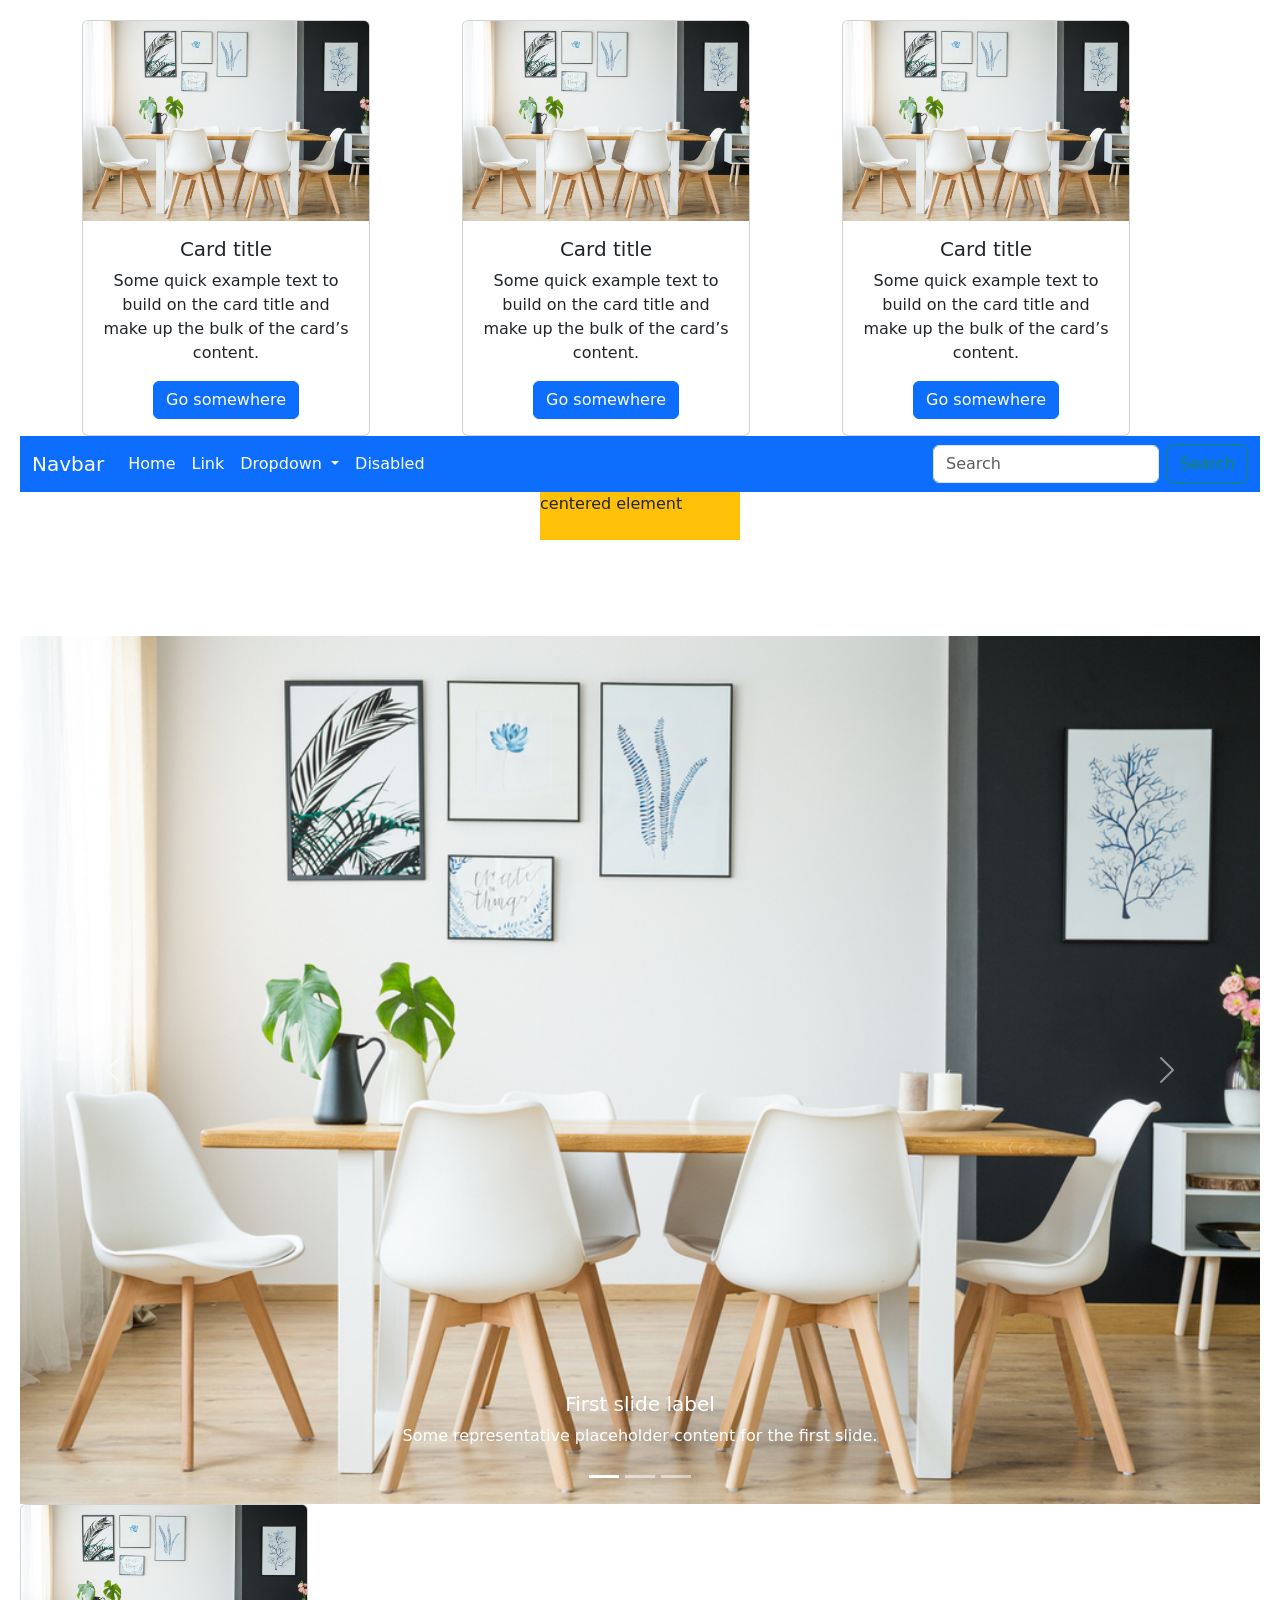
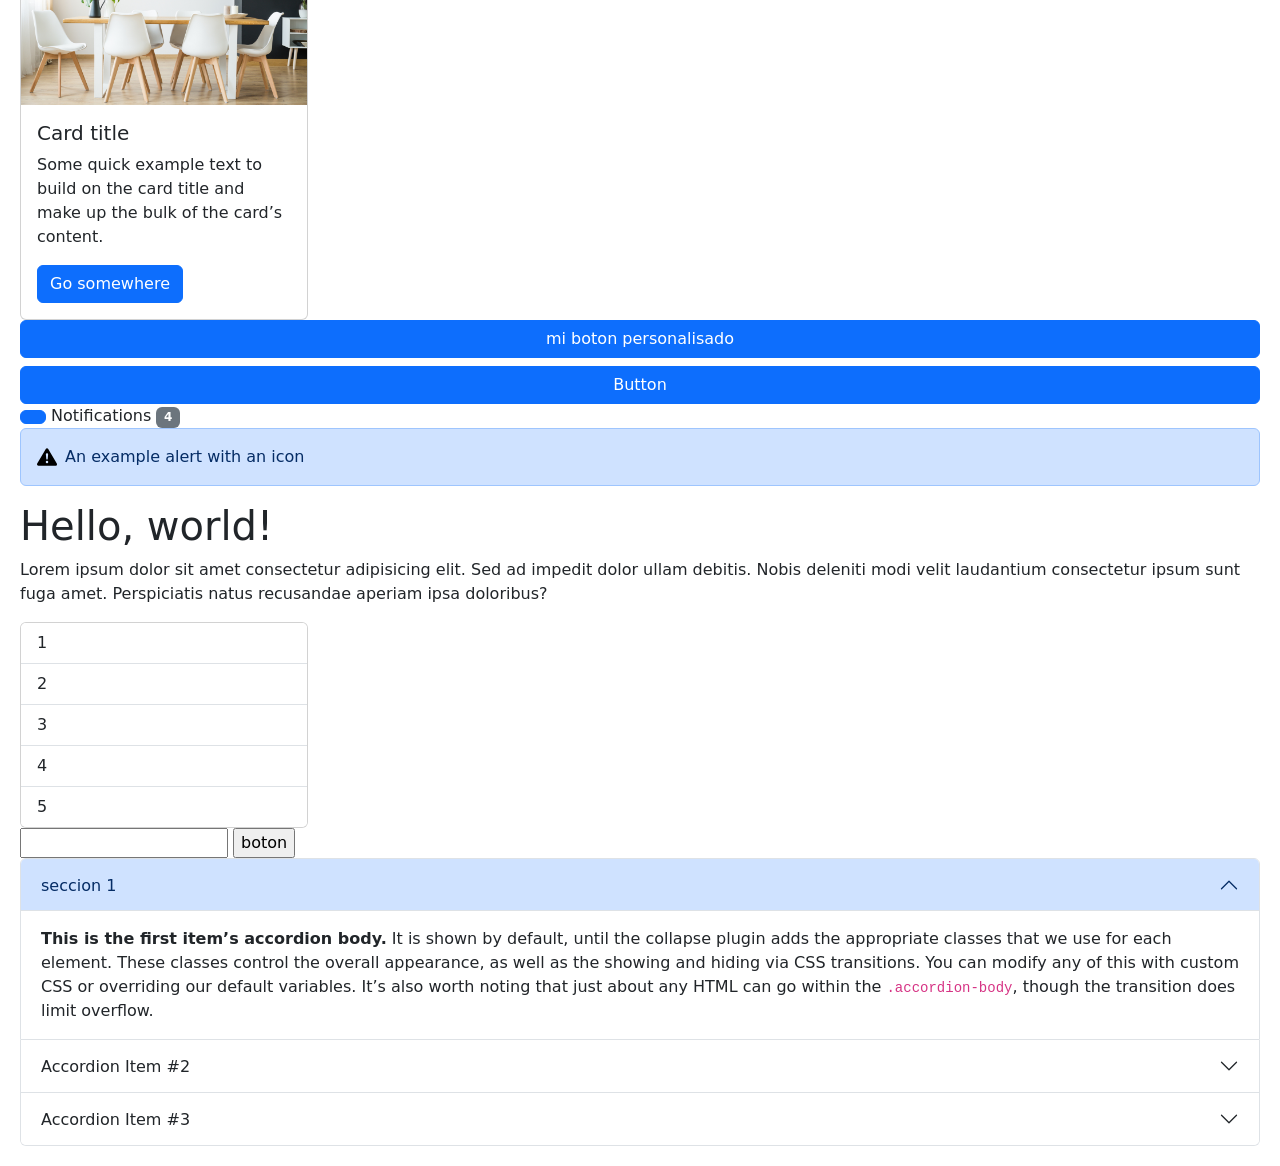
<file: actividad-boostrap/index.html>
<!doctype html>
<html lang="en">
  <head>
    <meta charset="utf-8" />
    <meta name="viewport" content="width=device-width, initial-scale=1" />
    <title>Bootstrap demo</title>
    <link
      href="https://cdn.jsdelivr.net/npm/bootstrap@5.3.9/dist/css/bootstrap.min.css"
      rel="stylesheet"
      integrity="sha384-yEPZ7jP9S0QKiUQ0m3jjsO4ProIW7wvR9gXkI7JOGa2XVsw53Yke2bsdkBbjmmiX"
      crossorigin="anonymous">

    <style>
        body{
            margin: 20px;
        }
    </style>
  </head>

  <body>

    <div class="container text-center">
      <div class="row align-items-start">

        <div class="col">
          <div class="card" style="width: 18rem;">
            <img src="./galeria_07.jpg" class="card-img-top" alt="...">
            <div class="card-body">
              <h5 class="card-title">Card title</h5>
              <p class="card-text">Some quick example text to build on the card title and make up the bulk of the card’s content.</p>
              <a href="#" class="btn btn-primary">Go somewhere</a>
            </div>
          </div>
        </div>

        <div class="col">
          <div class="card" style="width: 18rem;">
            <img src="./galeria_07.jpg" class="card-img-top" alt="...">
            <div class="card-body">
              <h5 class="card-title">Card title</h5>
              <p class="card-text">Some quick example text to build on the card title and make up the bulk of the card’s content.</p>
              <a href="#" class="btn btn-primary">Go somewhere</a>
            </div>
          </div>
        </div>

        <div class="col">
          <div class="card" style="width: 18rem;">
            <img src="./galeria_07.jpg" class="card-img-top" alt="...">
            <div class="card-body">
              <h5 class="card-title">Card title</h5>
              <p class="card-text">Some quick example text to build on the card title and make up the bulk of the card’s content.</p>
              <a href="#" class="btn btn-primary">Go somewhere</a>
            </div>
          </div>
        </div>

      </div>
    </div>


    <nav class="navbar navbar-expand bg-primary">
      <div class="container-fluid">
        <a class="navbar-brand text-white" href="#">Navbar</a>

        <button class="navbar-toggler" type="button" data-bs-toggle="collapse" data-bs-target="#navbarSupportedContent" aria-controls="navbarSupportedContent" aria-expanded="false" aria-label="Toggle navigation">
          <span class="navbar-toggler-icon"></span>
        </button>

        <div class="collapse navbar-collapse" id="navbarSupportedContent">
          <ul class="navbar-nav me-auto mb-2 mb-lg-0">

            <li class="nav-item">
              <a class="nav-link text-white active" aria-current="page" href="#">Home</a>
            </li>

            <li class="nav-item">
              <a class="nav-link text-white " href="#">Link</a>
            </li>

            <li class="nav-item dropdown ">
              <a class="nav-link text-white dropdown-toggle" href="#" role="button" data-bs-toggle="dropdown" aria-expanded="false">
                Dropdown
              </a>

              <ul class="dropdown-menu">
                <li><a class="dropdown-item" href="#">Action</a></li>
                <li><a class="dropdown-item" href="#">Another action</a></li>
                <li><hr class="dropdown-divider"></li>
                <li><a class="dropdown-item" href="#">Something else here</a></li>
              </ul>
            </li>

            <li class="nav-item">
              <a class="nav-link text-white disabled" aria-disabled="true">Disabled</a>
            </li>

          </ul>

          <form class="d-flex" role="search">
            <input class="form-control me-2" type="search" placeholder="Search" aria-label="Search"/>
            <button class="btn btn-outline-success" type="submit">Search</button>
          </form>

        </div>
      </div>
    </nav>


    <div class="mx-auto pb-4 bg-warning" style="width:  200px;">centered element</div>

    <br><br><br><br>


    <div id="carouselExampleCaptions" class="carousel slide">

      <div class="carousel-indicators">
        <button type="button" data-bs-target="#carouselExampleCaptions" data-bs-slide-to="0" class="active" aria-current="true" aria-label="Slide 1"></button>
        <button type="button" data-bs-target="#carouselExampleCaptions" data-bs-slide-to="1" aria-label="Slide 2"></button>
        <button type="button" data-bs-target="#carouselExampleCaptions" data-bs-slide-to="2" aria-label="Slide 3"></button>
      </div>

      <div class="carousel-inner">

        <div class="carousel-item active">
          <img src="./galeria_07.jpg" class="d-block w-100" alt="...">

          <div class="carousel-caption d-none d-md-block">
            <h5>First slide label</h5>
            <p>Some representative placeholder content for the first slide.</p>
          </div>
        </div>

        <div class="carousel-item">
          <img src="./categoria2.jpg" class="d-block w-100" alt="...">

          <div class="carousel-caption d-none d-md-block">
            <h5>Second slide label</h5>
            <p>Some representative placeholder content for the second slide.</p>
          </div>
        </div>

        <div class="carousel-item">
          <img src="./maqueta.png" class="d-block w-100" alt="...">

          <div class="carousel-caption d-none d-md-block">
            <h5>Third slide label</h5>
            <p>Some representative placeholder content for the third slide.</p>
          </div>
        </div>

      </div>

      <button class="carousel-control-prev" type="button" data-bs-target="#carouselExampleCaptions" data-bs-slide="prev">
        <span class="carousel-control-prev-icon" aria-hidden="true"></span>
        <span class="visually-hidden">Previous</span>
      </button>

      <button class="carousel-control-next" type="button" data-bs-target="#carouselExampleCaptions" data-bs-slide="next">
        <span class="carousel-control-next-icon" aria-hidden="true"></span>
        <span class="visually-hidden">Next</span>
      </button>

    </div>


    <div class="card" style="width: 18rem;">
      <img src="./galeria_07.jpg" class="card-img-top" alt="...">

      <div class="card-body">
        <h5 class="card-title">Card title</h5>
        <p class="card-text">Some quick example text to build on the card title and make up the bulk of the card’s content.</p>
        <a href="#" class="btn btn-primary">Go somewhere</a>
      </div>
    </div>


    <div class="d-grid gap-2">
      <button class="btn btn-primary" type="button">mi boton personalisado</button>
      <button class="btn btn-primary" type="button">Button</button>
    </div>


    <button type="button" class="btn btn-primary"></button>


    Notifications <span class="badge text-bg-secondary">4</span>


    <div class="alert alert-primary d-flex align-items-center" role="alert">

      <svg style="width: 20px;" xmlns="http://www.w3.org/2000/svg" class="bi flex-shrink-0 me-2" viewBox="0 0 16 16" role="img" aria-label="Warning:">
        <path d="M8.982 1.566a1.13 1.13 0 0 0-1.96 0L.165 13.233c-.457.778.091 1.767.98 1.767h13.713c.889 0 1.438-.99.98-1.767L8.982 1.566zM8 5c.535 0 .954.462.9.995l-.35 3.507a.552.552 0 0 1-1.1 0L7.1 5.995A.905.905 0 0 1 8 5zm.002 6a1 1 0 1 1 0 2 1 1 0 0 1 0-2z"/>
      </svg>

      <div>
        An example alert with an icon
      </div>

    </div>


    <h1>Hello, world!</h1>

    <p>
      Lorem ipsum dolor sit amet consectetur adipisicing elit. Sed ad impedit
      dolor ullam debitis. Nobis deleniti modi velit laudantium consectetur
      ipsum sunt fuga amet. Perspiciatis natus recusandae aperiam ipsa
      doloribus?
    </p>


    <div class="card" style="width: 18rem;">
      <ul class="list-group list-group-flush">
        <li class="list-group-item">1</li>
        <li class="list-group-item">2</li>
        <li class="list-group-item">3</li>
        <li class="list-group-item">4</li>
        <li class="list-group-item">5</li>
      </ul>
    </div>


    <form action=""></form>

    <input type="text" />
    <input type="button" value="boton" />


    <div class="accordion" id="accordionExample">

      <div class="accordion-item">

        <h2 class="accordion-header">
          <button
            class="accordion-button"
            type="button"
            data-bs-toggle="collapse"
            data-bs-target="#collapseOne"
            aria-expanded="true"
            aria-controls="collapseOne">
            seccion 1
          </button>
        </h2>

        <div
          id="collapseOne"
          class="accordion-collapse collapse show"
          data-bs-parent="#accordionExample">

          <div class="accordion-body">
            <strong>This is the first item’s accordion body.</strong> It is
            shown by default, until the collapse plugin adds the appropriate
            classes that we use for each element. These classes control the
            overall appearance, as well as the showing and hiding via CSS
            transitions. You can modify any of this with custom CSS or
            overriding our default variables. It’s also worth noting that just
            about any HTML can go within the <code>.accordion-body</code>,
            though the transition does limit overflow.
          </div>

        </div>
      </div>


      <div class="accordion-item">

        <h2 class="accordion-header">
          <button
            class="accordion-button collapsed"
            type="button"
            data-bs-toggle="collapse"
            data-bs-target="#collapseTwo"
            aria-expanded="false"
            aria-controls="collapseTwo">
            Accordion Item #2
          </button>
        </h2>

        <div
          id="collapseTwo"
          class="accordion-collapse collapse"
          data-bs-parent="#accordionExample">

          <div class="accordion-body">
            <strong>This is the second item’s accordion body.</strong> It is
            hidden by default, until the collapse plugin adds the appropriate
            classes that we use for each element. These classes control the
            overall appearance, as well as the showing and hiding via CSS
            transitions. You can modify any of this with custom CSS or
            overriding our default variables. It’s also worth noting that just
            about any HTML can go within the <code>.accordion-body</code>,
            though the transition does limit overflow.
          </div>

        </div>
      </div>


      <div class="accordion-item">

        <h2 class="accordion-header">
          <button
            class="accordion-button collapsed"
            type="button"
            data-bs-toggle="collapse"
            data-bs-target="#collapseThree"
            aria-expanded="false"
            aria-controls="collapseThree">
            Accordion Item #3
          </button>
        </h2>

        <div
          id="collapseThree"
          class="accordion-collapse collapse"
          data-bs-parent="#accordionExample">

          <div class="accordion-body">
            <strong>This is the third item’s accordion body.</strong> It is
            hidden by default, until the collapse plugin adds the appropriate
            classes that we use for each element. These classes control the
            overall appearance, as well as the showing and hiding via CSS
            transitions. You can modify any of this with custom CSS or
            overriding our default variables. It’s also worth noting that just
            about any HTML can go within the <code>.accordion-body</code>,
            though the transition does limit overflow.
          </div>

        </div>
      </div>

    </div>


    <script
      src="https://cdn.jsdelivr.net/npm/bootstrap@5.3.9/dist/js/bootstrap.bundle.min.js"
      integrity="sha384-WyOxWvTyr1QaMPfiPJSv76iReVthorl5uWlFtZPyK0IEB0hGzo9y5Bp9mYanr8Bu"
      crossorigin="anonymous"
    ></script>

  </body>
</html>
</file>
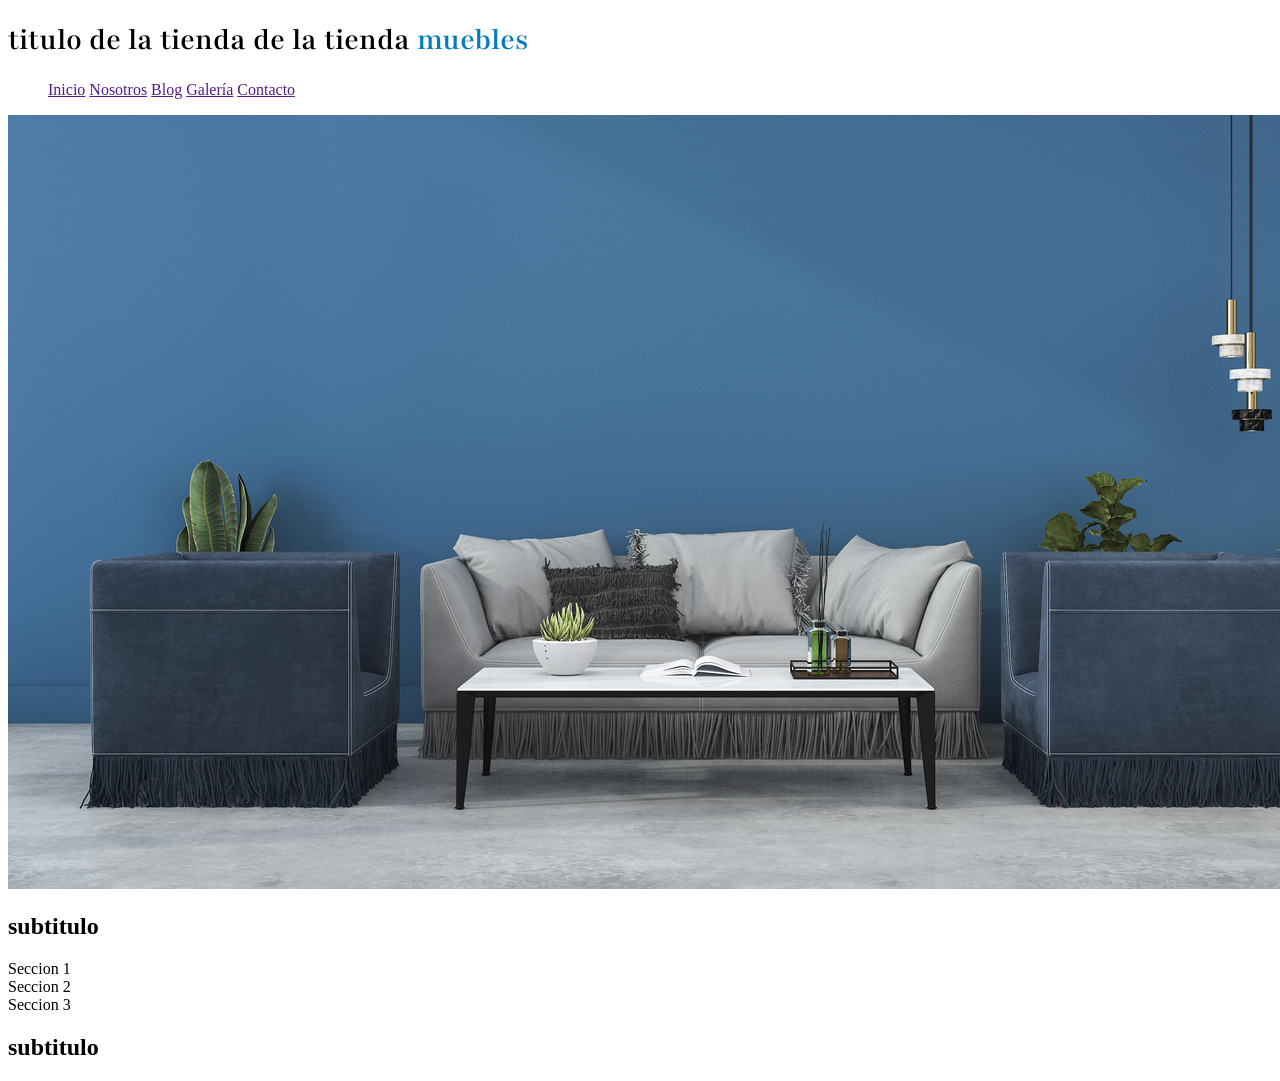
<file: proyecto-final/index.html>
<!DOCTYPE html>
<html lang="en">
<head>
    <meta charset="UTF-8">
    <meta http-equiv="X-UA-Compatible" content="IE=edge">
    <meta name="viewport" content="width=device-width, initial-scale=1.0">
    <title>Ecommerce - Inicio</title>
    <link rel="preconnect" href="https://fonts.googleapis.com">
    <link rel="preconnect" href="https://fonts.gstatic.com" crossorigin>
    <link 
        href="https://fonts.googleapis.com/css2?family=Playfair:ital,opsz,wght@0,5..1200,300..900;1,5..1200,300..900&display=swap" rel="stylesheet">

    <link rel="stylesheet" href="css/app.css">
</head>
<body>
    <header>
        <h1 class="playfair-parrafo">titulo de la tienda de la tienda <span class="muebles">muebles</span></h1>
    </header>


    <nav>
        <ul>
            <li><a href="">Inicio</a></li>
            <li><a href="">Nosotros</a></li>
            <li><a href="">Blog</a></li>
            <li><a href="">Galería</a></li>
            <li><a href="">Contacto</a></li>
        </ul>
    </nav>


    <section>
        <img src="./img/principal.jpg" alt="">

    </section>

    <main>
        <h2>subtitulo</h2>

        <section>Seccion 1</section>
        <section>Seccion 2</section>
        <section>Seccion 3</section>

        <h2>subtitulo</h2>
    </main>
</body>
</html>
</file>
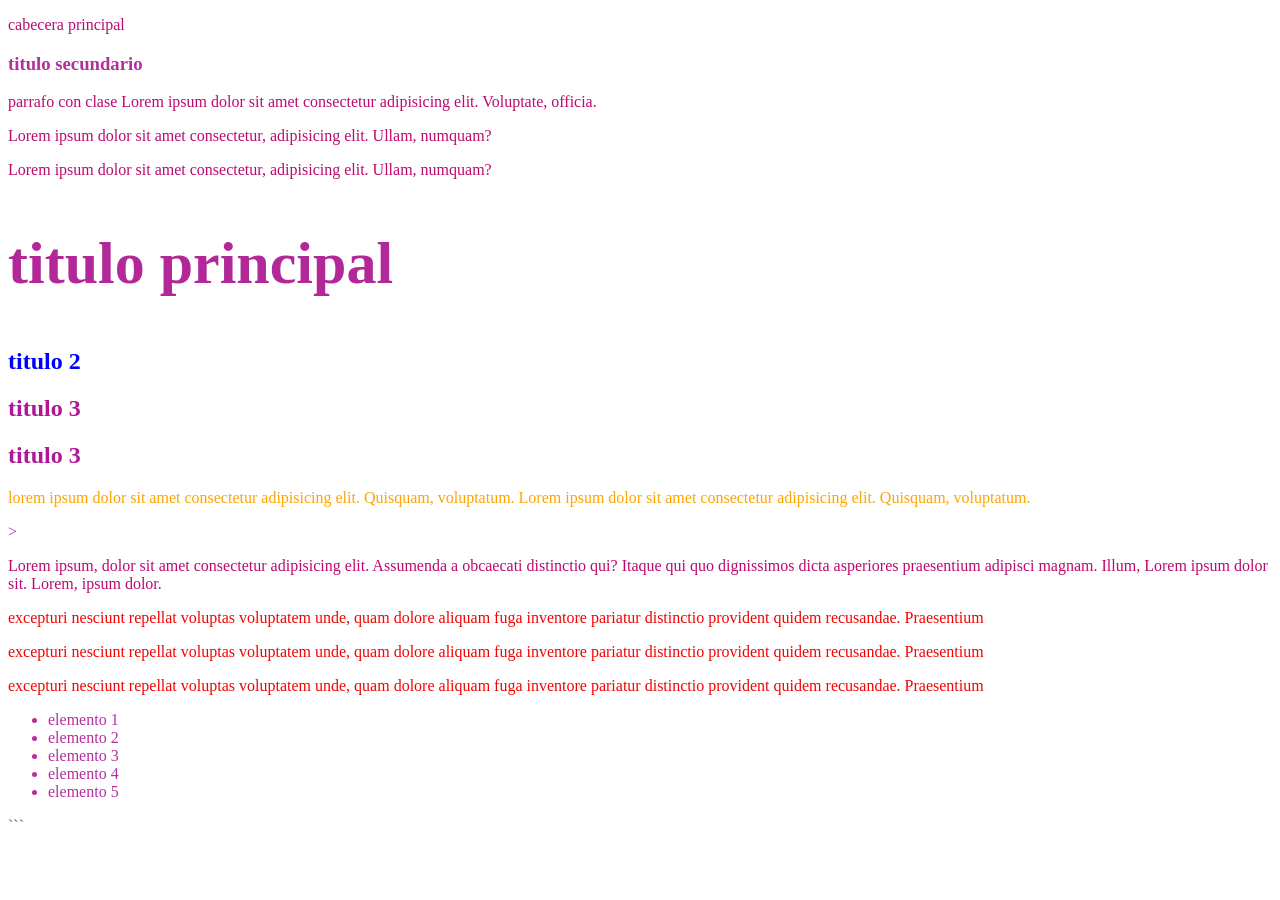
<file: actividad-css/clase-css.html>
<!DOCTYPE html>
<html lang="en">

<head>
    <meta charset="UTF-8">
    <meta name="viewport" content="width=device-width, initial-scale=1.0">
    <title>Document</title>

    <style>
        h2 {
            color: rgb(177, 22, 149);
        }
    </style>

    <link rel="stylesheet" href="hoja-estilos.css">
</head>

<body>

    <header>
        <p class="parrafo_clase">cabecera principal</p>
    </header>

    <h3>titulo secundario</h3>

    <section>
        <article>
            <p class="parrafo_clase">
                parrafo con clase Lorem ipsum dolor sit amet consectetur adipisicing elit. Voluptate, officia.
            </p>
        </article>

        <p class="parrafo_clase">
            Lorem ipsum dolor sit amet consectetur, adipisicing elit. Ullam, numquam?
        </p>

        <p class="parrafo_clase">
            Lorem ipsum dolor sit amet consectetur, adipisicing elit. Ullam, numquam?
        </p>

        <h2 style="color: rgb(178, 40, 152); font-size: 60px;">titulo principal</h2>

        <h1 class="class1-2">titulo 2</h1>

        <h2>titulo 3</h2>

        <h2>titulo 3</h2>

        <section><p>
            lorem ipsum dolor sit amet consectetur adipisicing elit. Quisquam, voluptatum. Lorem ipsum dolor sit amet consectetur adipisicing elit. Quisquam, voluptatum.
        </p></section>>



        <p class="parrafo_clase">
            Lorem ipsum, dolor sit amet consectetur adipisicing elit. Assumenda a obcaecati distinctio qui? Itaque qui quo dignissimos dicta asperiores praesentium adipisci magnam. Illum, Lorem ipsum dolor sit. Lorem, ipsum dolor.
        </p>

        <p id="id_principal">
            excepturi nesciunt repellat voluptas voluptatem unde, quam dolore aliquam fuga inventore pariatur distinctio provident quidem recusandae. Praesentium
        </p>

        <p id="id_principal">
            excepturi nesciunt repellat voluptas voluptatem unde, quam dolore aliquam fuga inventore pariatur distinctio provident quidem recusandae. Praesentium
        </p>
</section>
        <p id="id_principal">
            excepturi nesciunt repellat voluptas voluptatem unde, quam dolore aliquam fuga inventore pariatur distinctio provident quidem recusandae. Praesentium
        </p>


    <ul>
        <li>elemento 1</li>
        <li>elemento 2</li>
        <li>elemento 3</li>
        <li>elemento 4</li>
        <li>elemento 5</li>
    </ul>

</body>

</html>
```
</file>
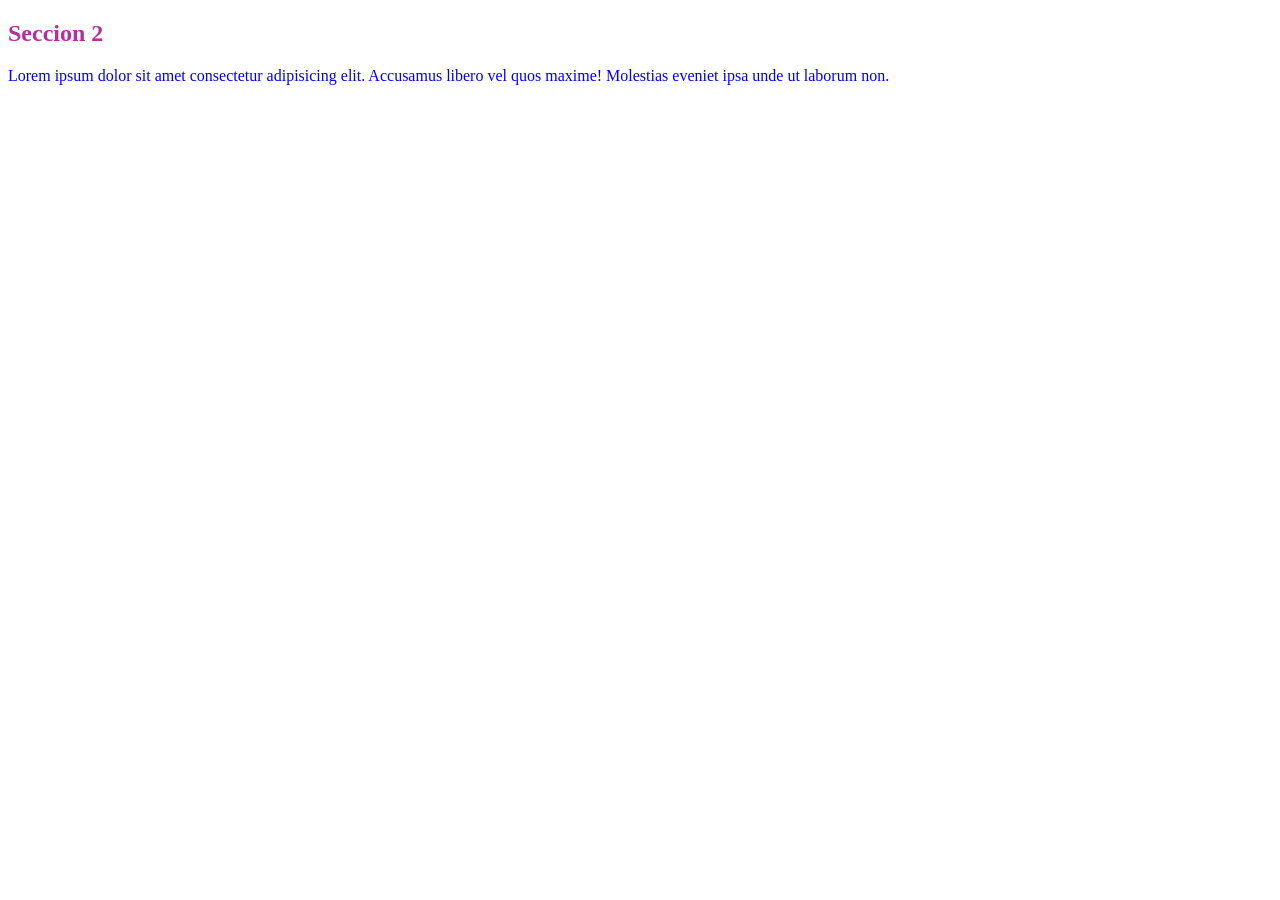
<file: actividad-css/otra-seccion.html>
<!DOCTYPE html>
<html lang="en">




<head>
    <meta charset="UTF-8">
    <meta name="viewport" content="width=device-width, initial-scale=1.0">
    <title>Document</title>

    
    
    
    <body>
        <h2>Seccion 2</h2>
        
        <p>Lorem ipsum dolor sit amet consectetur adipisicing elit. Accusamus libero vel quos maxime! Molestias eveniet ipsa unde ut laborum non.</p>
        
        <link rel="stylesheet" href="hoja-estilos.css">
</head>
</body>
</html>
</file>
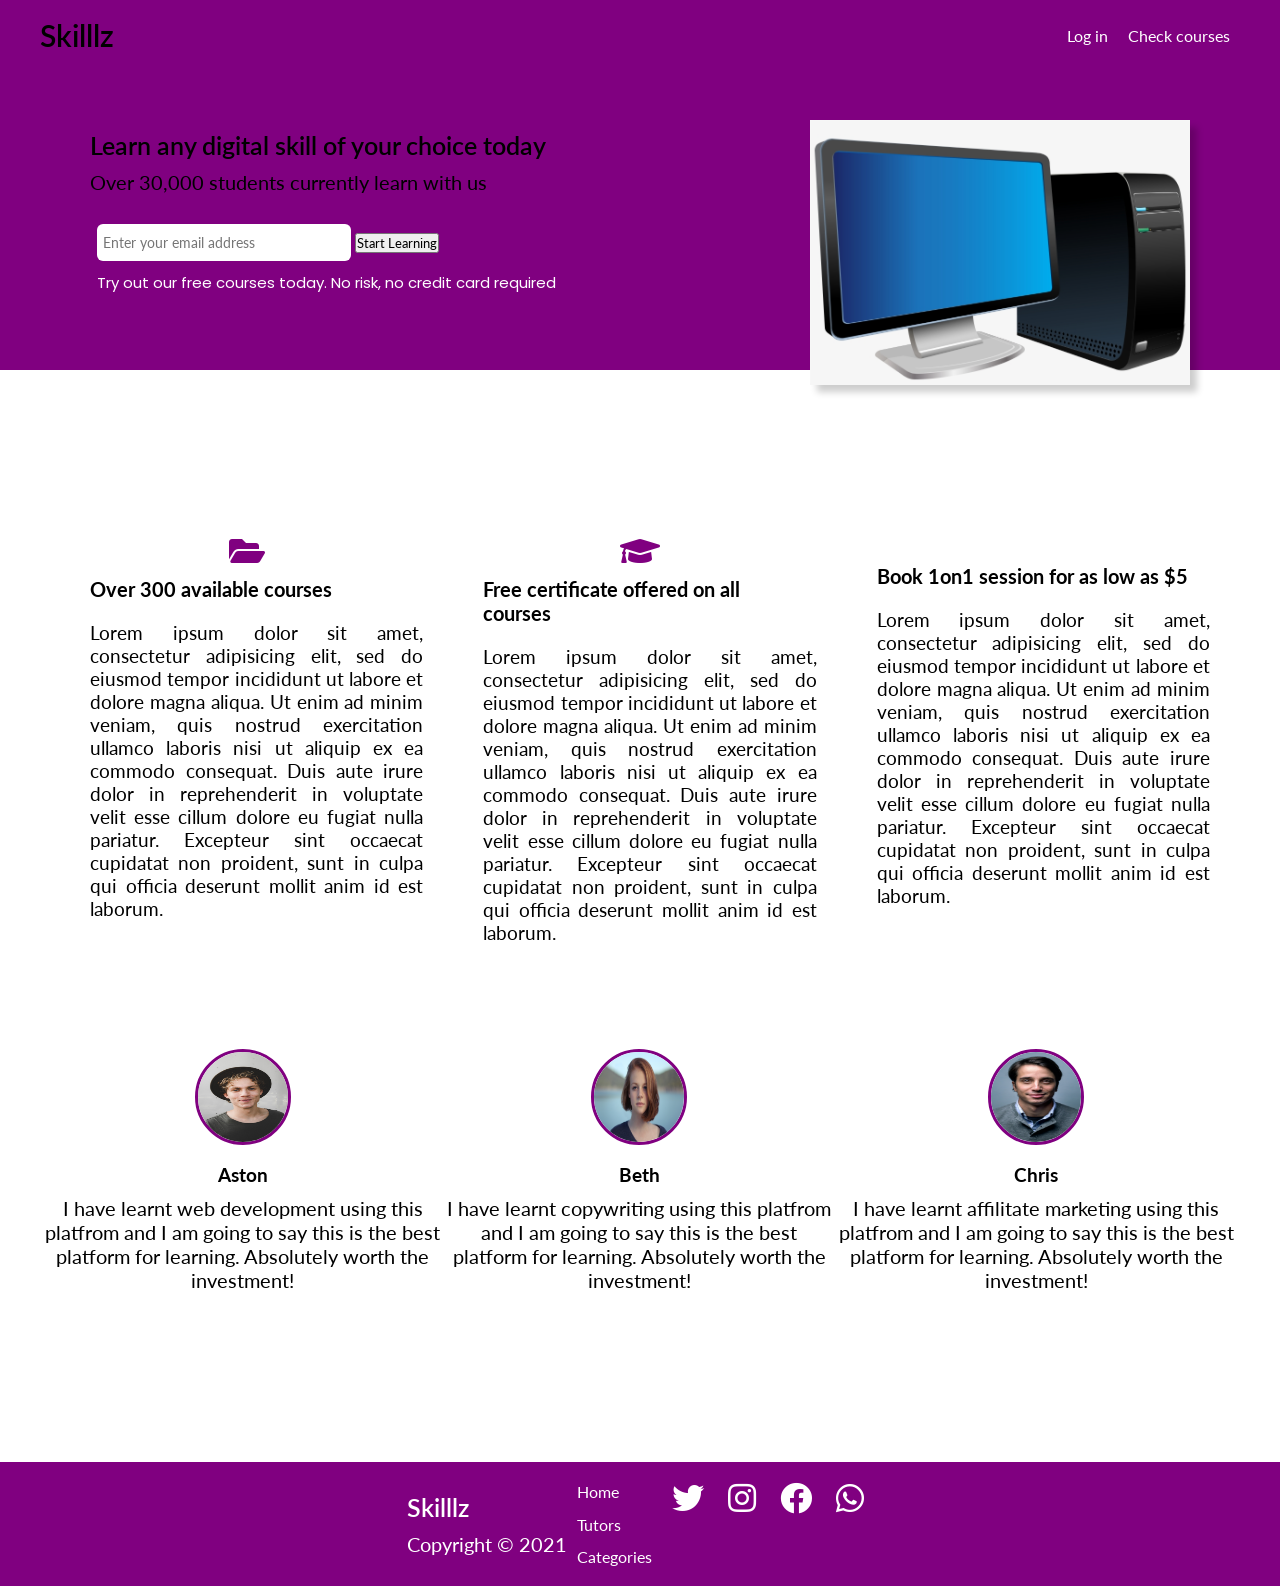
<file: Actividad-flexbox/index-Flexbox.html>
<!DOCTYPE html>
<html lang="en">
<head>
  <meta charset="UTF-8">
  <meta name="viewport" content="width=device-width, initial-scale=1.0">
  <meta http-equiv="X-UA-Compatible" content="ie=edge">
  <title>Skilllz || Learn today</title>
  <link rel="stylesheet" href="./styles-Flexbox.css">
  <link rel="stylesheet" href="https://cdnjs.cloudflare.com/ajax/libs/font-awesome/5.15.4/css/all.min.css" integrity="sha512-1ycn6IcaQQ40/MKBW2W4Rhis/DbILU74C1vSrLJxCq57o941Ym01SwNsOMqvEBFlcgUa6xLiPY/NS5R+E6ztJQ=="
  crossorigin="anonymous" referrerpolicy="no-referrer" />
</head>
<body>
      <div class="navbar">
        <div class="container flex">
          <h1 class="logo">Skilllz</h1>
            <nav>
              <ul>
                <li class="nav"><a class="outline" href="">Log in</a></li>
                <li class="nav"><a href="" class="outline">Check courses</a></li>
              </ul>
            </nav>
        </div>
      </div>
      <section class="showcase">
        <div class="container">
            <div class="grid">
              <div class="grid-item-1">
                <div class="showcase-text">
                  <h1>Learn any digital skill of your choice today</h1>
                  <p class="supporting-text"> Over 30,000 students currently learn with us</p>
                </div>
                <div class="showcase-form">
                  <form action="">
                    <input type="email" placeholder="Enter your email address">
                    <input type="submit" class="btn" value="Start Learning">
                  </form>
                  <p class="little-info">Try out our free courses today. No risk, no credit card required</p>
                </div>
              </div>

              <div class="grid-item-2">
                <div class="image">
                  <img src="./images/transparent.png" alt="">
                </div>
              </div>
          </div>

        </div>
      </section>

    <div class="lower-container container">
      <section class="stats">
        <div class="flex">
          <div class="stat">
            <i class="fa fa-folder-open fa-2x" aria-hidden="true"></i>
            <h3 class="title">Over 300 available courses</h3>
            <p class="text">Lorem ipsum dolor sit amet, consectetur adipisicing elit, sed do eiusmod tempor incididunt ut labore et dolore magna aliqua. Ut enim ad minim veniam, quis nostrud exercitation ullamco laboris nisi ut aliquip ex ea commodo consequat. Duis aute irure dolor in reprehenderit in voluptate velit esse cillum dolore eu fugiat nulla pariatur.
              Excepteur sint occaecat cupidatat non proident, sunt in culpa qui officia deserunt mollit anim id est laborum.</p>
          </div>
          <div class="stat">
            <i class="fa fa-graduation-cap fa-2x" aria-hidden="true"></i>
            <h3 class="title">Free certificate offered on all courses</h3>
            <p class="text">Lorem ipsum dolor sit amet, consectetur adipisicing elit, sed do eiusmod tempor incididunt ut labore et dolore magna aliqua. Ut enim ad minim veniam, quis nostrud exercitation ullamco laboris nisi ut aliquip ex ea commodo consequat. Duis aute irure dolor in reprehenderit in voluptate velit esse cillum dolore eu fugiat nulla pariatur.
              Excepteur sint occaecat cupidatat non proident, sunt in culpa qui officia deserunt mollit anim id est laborum.</p>
          </div>
          <div class="stat">
            <i class="fa fa-credit-card-alt fa-2x" aria-hidden="true"></i>
            <h3 class="title">Book 1on1 session for as low as $5</h3>
            <p class="text">Lorem ipsum dolor sit amet, consectetur adipisicing elit, sed do eiusmod tempor incididunt ut labore et dolore magna aliqua. Ut enim ad minim veniam, quis nostrud exercitation ullamco laboris nisi ut aliquip ex ea commodo consequat. Duis aute irure dolor in reprehenderit in voluptate velit esse cillum dolore eu fugiat nulla pariatur.
              Excepteur sint occaecat cupidatat non proident, sunt in culpa qui officia deserunt mollit anim id est laborum.</p>
          </div>
        </div>
      </section>


    <section class="testimonials">
      <div class="container">
        <div class="testimonial grid-3">
          <div class="card">
            <div class="circle">
              <img src="./images/4.jpg" alt="">
            </div>
            <h3>Aston</h3>
            <p>I have learnt web development using this platfrom and I am going to say this is the best platform for learning. Absolutely
            worth the investment!</p>
          </div>
          <div class="card">
            <div class="circle">
              <img src="./images/5.jpg" alt="">
            </div>
            <h3>Beth</h3>
            <p>I have learnt copywriting using this platfrom and I am going to say this is the best platform for learning. Absolutely
            worth the investment!</p>
          </div>
          <div class="card">
            <div class="circle">
              <img src="./images/6.jpg" alt="">
            </div>
            <h3>Chris</h3>
            <p>I have learnt affilitate marketing using this platfrom and I am going to say this is the best platform for learning. Absolutely
            worth the investment!</p>
          </div>
        </div>
      </div>
    </section>
 </div>
 <footer>
   <div class="container grid-3">
     <div class="copyright">
       <h1>Skilllz</h1>
       <p>Copyright &copy; 2021</p>
     </div>
     <nav class="links">
       <ul>
         <li><a href="" class="outline">Home</a></li>
         <li><a href="" class="outline">Tutors</a></li>
         <li><a href="" class="outline">Categories</a></li>
       </ul>
     </nav>
     <div class="profiles">
       <a href=""><i class="fab fa-twitter fa-2x"></i></a>
       <a href=""><i class="fab fa-instagram fa-2x"></i></a>
       <a href=""><i class="fab fa-facebook fa-2x"></i></a>
       <a href=""><i class="fab fa-whatsapp fa-2x"></i></a>
     </div>
   </div>
 </footer>
</body>
</html>
</file>
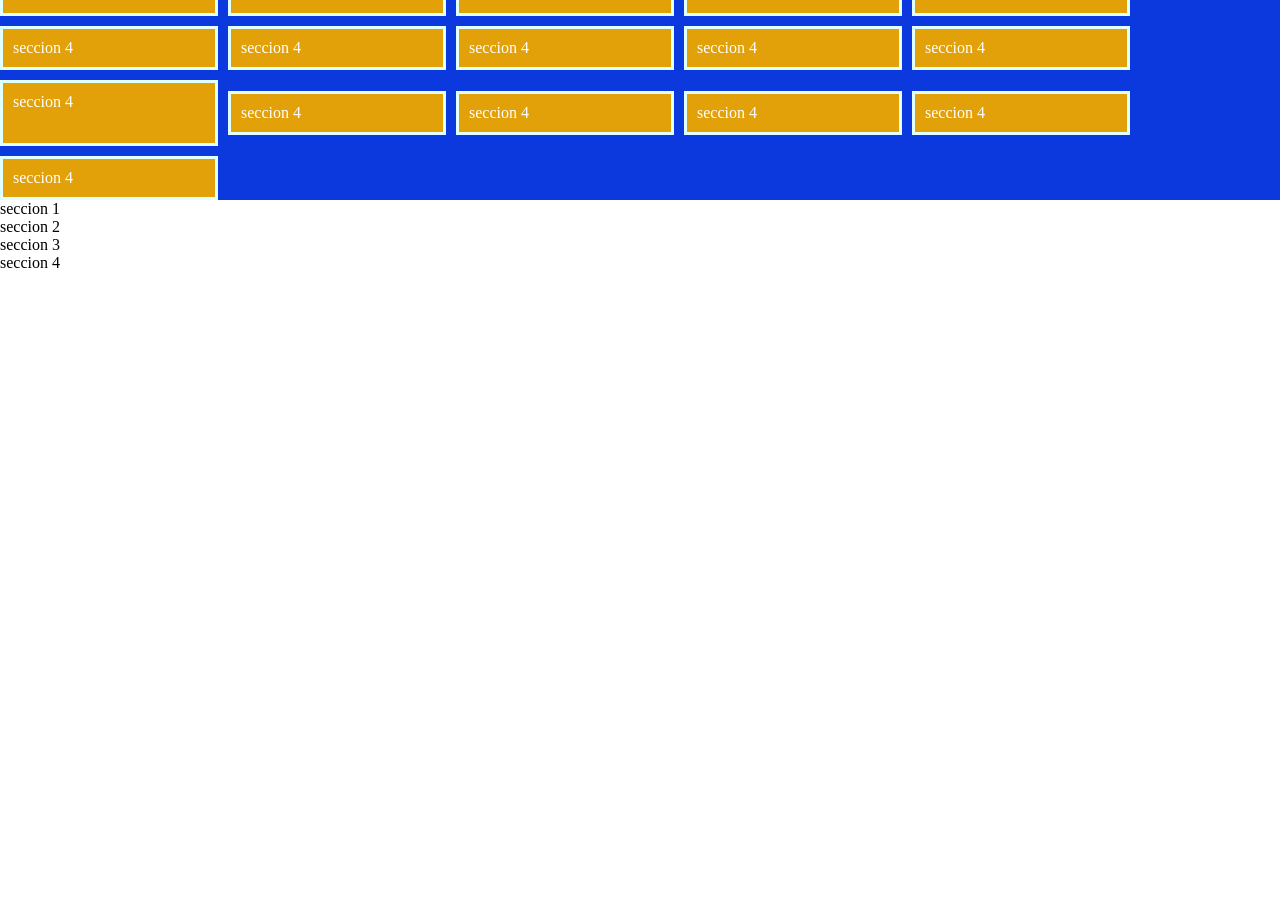
<file: Actividad-flexbox/tema4.html>
<!DOCTYPE html>
<html lang="en">
<head>
    <meta charset="UTF-8">
    <meta name="viewport" content="width=device-width, initial-scale=1.0">
    <title>Document</title>

    <style>

        *{
            margin: 0;
            padding: 0; 
        }




        section ul{
            display: flex;
            flex-direction: row;
            /* justify-content: center; */
            align-items: center;
            
            align-content: flex-end;

            background-color: rgb(12, 57, 
            222);

            height: 200px;

            flex-wrap: wrap;
            gap: 10px;
        }

        ul.miclase li{

            list-style: none;
            color: white;
            background-color: rgb(226, 161, 9);
            border: lightcyan solid 3px;
            padding: 10px;
            flex-basis: 15%;
        }

        li.individual{
        align-self: auto;  
        height: 40px;
        }
    </style>

</head>
<body>

<section>
    <ul class="miclase">
        <li>seccion 1</li>
        <li>seccion 2</li>
        <li>seccion 3</li>
        <li>seccion 4</li>
        <li>seccion 4</li>
        <li>seccion 4</li>
        <li>seccion 4</li>
        <li>seccion 4</li>
        <li>seccion 4</li>
        <li>seccion 4</li>
        <li class="individual">seccion 4</li>
        <li>seccion 4</li>
        <li>seccion 4</li>
        <li>seccion 4</li>
        <li>seccion 4</li>
        <li>seccion 4</li>
    </ul>
</section>
<ul>
        <li>seccion 1</li>
        <li>seccion 2</li>
        <li>seccion 3</li>
        <li>seccion 4</li>
    </ul>




</body>
</html>
</file>
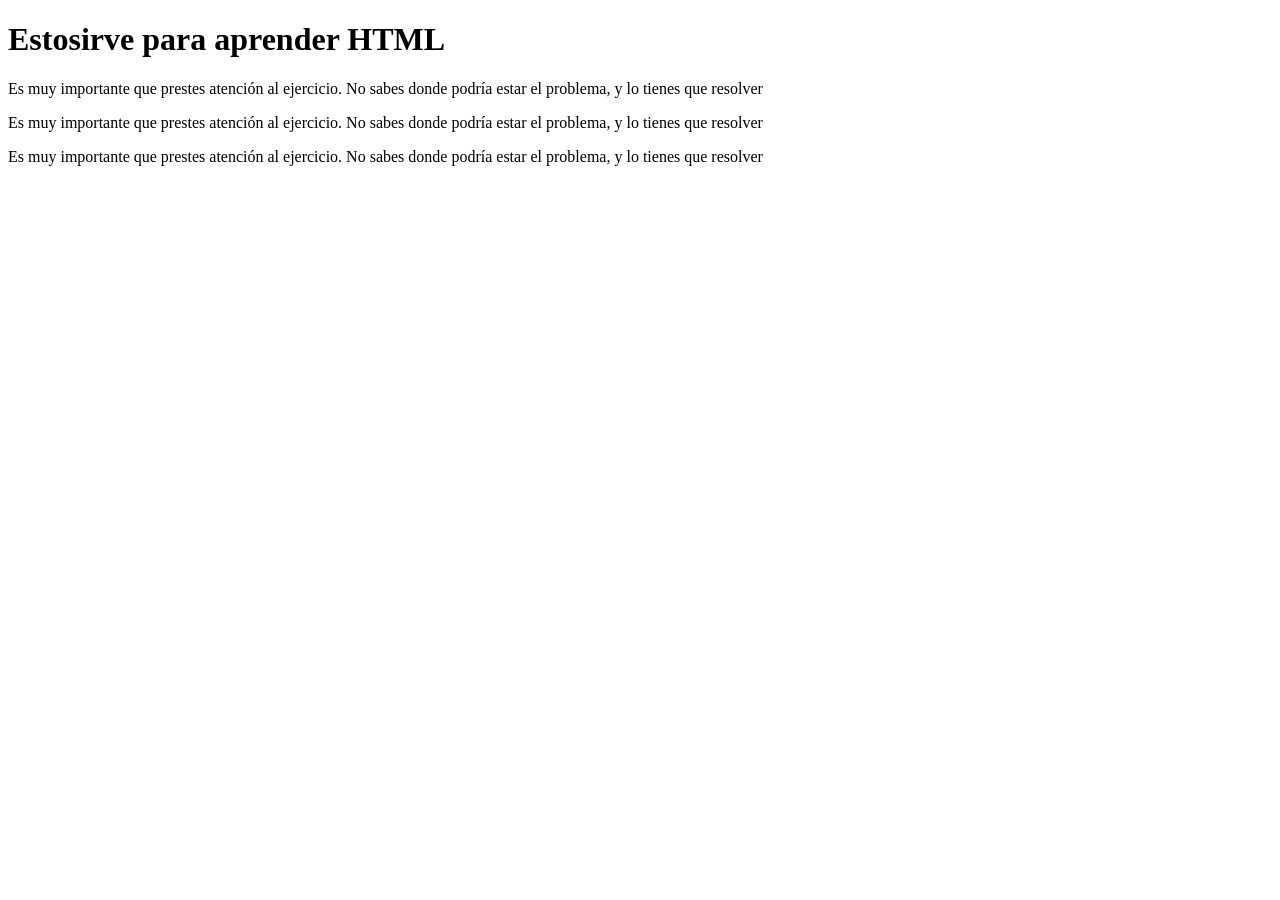
<file: actividad-html/Ejemplo 1_ Corrección de estructura - Tema 2 (1).html>
<!doctype html>
<html lang="Es">
<head>
    <meta charset="utf-8" />
    <meta name="description" content="Ejercicio Corrigiendo Errores">

    <meta name="viewport" content="width=device-width, initial-scale=1.0">

    <title>Revisa y corrige los errores que encuentres</title>
</head>

<body>
    <h1>Estosirve para aprender HTML</h1>

    <p>
    Es muy importante que prestes atención al ejercicio. No sabes donde podría
    estar el problema, y lo tienes que resolver
    </p>

    <p>
    Es muy importante que prestes atención al ejercicio. No sabes donde podría
    estar el problema, y lo tienes que resolver
    </p>

    <p>
    Es muy importante que prestes atención al ejercicio. No sabes donde podría
    estar el problema, y lo tienes que resolver
    </p>
</body>
</html>
</file>
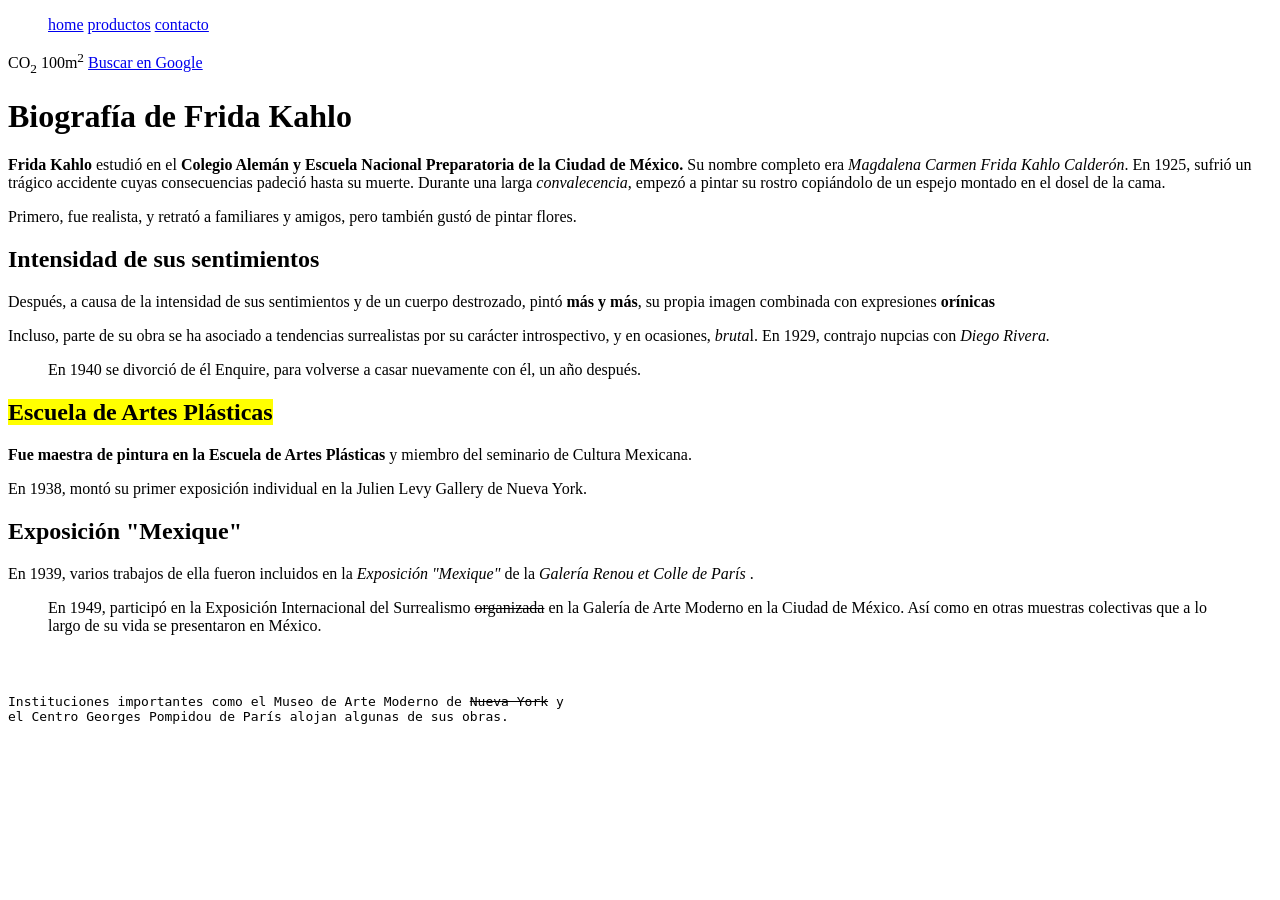
<file: actividad-html/Ejercicio 2_ Cambiar el formato web – Tema 2 (1).html>
<!DOCTYPE html>
<html>
	<head>
		<title>Ejercicio html etiquetas de texto básicas</title>
		<meta charset="utf-8"/>
	</head>
	<body>

		<header>
			<nav>	
				<ul>
					<li style="display: inline;"><a href="#">home</a></li>
					<li style="display: inline;"><a href="#">productos</a></li>
					<li style="display: inline;"><a href="#">contacto</a></li>
				</ul>
			</nav>
		</header>





		CO<sub>2</sub>
		100m<sup>2</sup>
		<a target="_blank" href="https://www.google.com/?hl=es&zx=1794305863489">Buscar en Google</a>


		<h1>Biografía de Frida Kahlo</h1>
<p>
	<strong>Frida Kahlo</strong> estudió en el <b>Colegio Alemán y Escuela Nacional
Preparatoria de la Ciudad de México.</b> Su nombre completo era 
<i>Magdalena Carmen Frida Kahlo Calderón</i>. En 1925, sufrió un trágico accidente cuyas
consecuencias padeció hasta su muerte. Durante una larga <em>convalecencia</em>, 
empezó a pintar su rostro copiándolo de un espejo montado en el dosel de la cama.
</p>


<p>Primero, fue realista, y retrató a familiares y amigos, pero también gustó de pintar flores.</p>

<h2>Intensidad de sus sentimientos</h2>

<p>Después, a causa de la intensidad de sus sentimientos y de un cuerpo destrozado, pintó <strong>más y más</strong>, su propia imagen combinada con expresiones <b>orínicas</b></p>

Incluso, parte de su obra se ha asociado a tendencias surrealistas por su carácter introspectivo, y en ocasiones, <i>bruta</i>l. En 1929, contrajo nupcias con <em>Diego Rivera.</em>
<dl>

	<dd>En 1940 se divorció de él Enquire, para volverse a casar nuevamente con él, un año después.</dd>
</dl>
<h2><mark>Escuela de Artes Plásticas</mark></h2>

<p>
	<h4 style="display: inline;">Fue maestra de pintura en la Escuela de Artes Plásticas</h4 style="display: inline;">
	y miembro del seminario de Cultura Mexicana.</p>

<p>En 1938, montó su primer exposición individual en la Julien Levy Gallery de Nueva York.</p>

<h2>Exposición "Mexique"</h2>

<p>En 1939, varios trabajos de ella fueron incluidos en la <i>Exposición "Mexique"</i> de la <em>Galería Renou et Colle de París
</em>.	
</p>


<blockquote>
	En 1949, participó en la Exposición Internacional del Surrealismo <strike>organizada</strike> en la Galería de Arte Moderno en la Ciudad de México. 
	Así como en otras muestras colectivas que a lo largo de su vida se presentaron en México.
</blockquote>


<pre>
<code>
<p>
Instituciones importantes como el Museo de Arte Moderno de <s>Nueva York</s> y
el Centro Georges Pompidou de París alojan algunas de sus obras.
</p>
</code>
</pre>



</body>
</html>
</file>
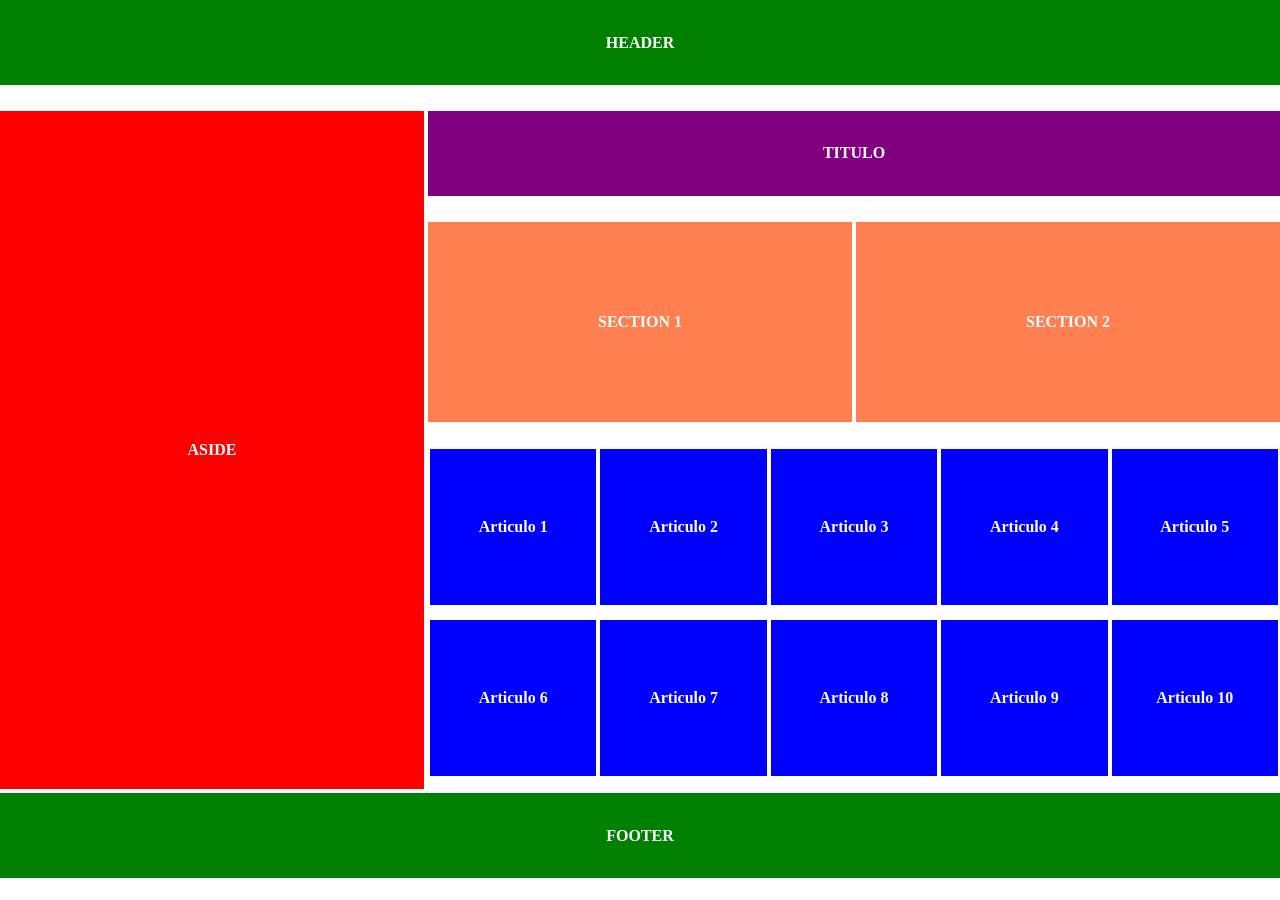
<file: actividad-responsive-grid/actividad-responsive.html>
<!DOCTYPE html>
<html lang="en">
<head>
    <meta charset="UTF-8">
    <meta name="viewport" content="width=device-width, initial-scale=1.0">
    <title>Document</title>
    <style>

        *{
            margin: 0;
            padding: 0;
            box-sizing: border-box;
        }

        body{
            display: grid;
            grid-template-columns: repeat(1, 1fr);
            grid-template-rows: repeat(5, auto);
            gap: 4px;

            height: 100vh;
        }

        header, 
        section#titulo,
        footer, aside{
            height: 85px;
        }

        header, aside, section#titulo, .secciones, article, footer{
            display: flex;
            justify-content: center;
            align-items: center;
            font-weight: 700;
            color: white;
        }

        header{
            background-color:  green;
        }

        aside{
            background-color: red;

        }

        section#titulo{
            background-color: purple;
        }

        .secciones{
            background-color: coral;
            grid-column: span 1;
            height: 200px;
        }

                #articulos{
            display: flex;
            flex-wrap: wrap;
                }
        

        article{
            background-color: blue;
            flex-basis: 50%;
            height: 160px;
            border: solid 2px #fff;
        }

        footer{
            background-color: green;
        }

        /* Media queri para escritorio */
        @media (min-width: 700px){

        body{
            display: grid;
            grid-template-columns: repeat(3, 1fr);
            grid-template-rows: repeat(5, auto);
            gap: 4px;

            /* height: 100vh; */
        }

        header, aside, section#titulo, .secciones, article, footer{
            display: flex;
            justify-content: center;
            align-items: center;
            font-weight: 700;
            color: white;

        }

        header {
            background-color: green;
            /* grid-column-start: 1;
            grid-column-end: 4; */

            grid-column: 1 / 4;

            display: flex;
            justify-content: center;
            align-items: center;
        }

        aside{
            background-color: red;

            /* grid-row-start: 2;
            grid-row-end: 5; */

            grid-row: 2 / 5;

            height: auto;

        }

        section#titulo{
            background-color: purple;

            grid-column-start: 2;
            grid-column-end: 4;
        }

        .secciones{
            background-color: coral;
            grid-column: span 1;
            height: 200px;
        }
        
        
        #articulos{
            grid-column-start: 2;
            grid-column-end: 4;
            display: flex;
            flex-wrap: wrap;

            /* gap: 2px; */
        }
        
        article{
            background-color: blue;
            flex-basis: 20%;
            height: 160px;
            border: solid 2px #fff;
        }

        footer{
            background-color: green;
            grid-column: 1 / 4;

        }

        header, 
        section#titulo,
        footer{
            height: 85px;
        }

        }



    </style>
</head>
<body>
    <header>
        HEADER
    </header>

    <aside>
        ASIDE
    </aside>

    <section id="titulo">
        TITULO
    </section>

    <section class="secciones sec-1"> SECTION 1</section>
    <section class="secciones sec-2">SECTION 2</section>

    <div id="articulos">
        <article>Articulo 1</article>
        <article>Articulo 2</article>
        <article>Articulo 3</article>
        <article>Articulo 4</article>
        <article>Articulo 5</article>
        <article>Articulo 6</article>
        <article>Articulo 7</article>
        <article>Articulo 8</article>
        <article>Articulo 9</article>
        <article>Articulo 10</article>
    </div>

    <footer>
        FOOTER
    </footer>
</body>
</html>
</file>
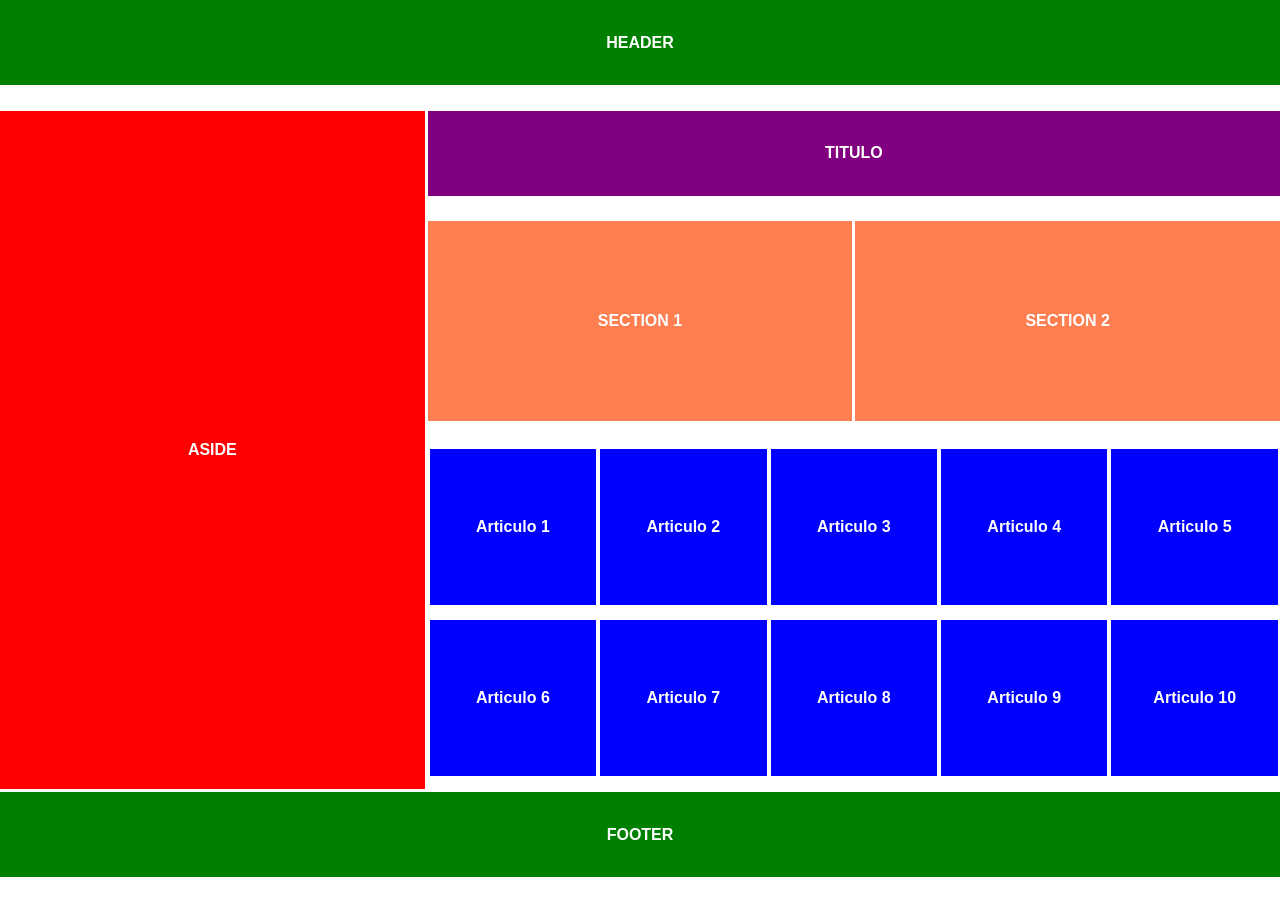
<file: actividad-responsive-grid/area-grid.html>
<!DOCTYPE html>
<html lang="en">
<head>
    <meta charset="UTF-8">
    <meta name="viewport" content="width=device-width, initial-scale=1.0">
    <title>Document</title>
    <style>


        *{
            margin: 0;
            padding: 0;
            box-sizing: border-box;
        }

        body{
            display: grid;
            gap: 3px;
            grid-template-areas: 
                "header"
                "aside"
                "seccion-1"
                "seccion-2"
                "#articulos"
                "footer"
            
            ;

            min-height: 100vh;
        }

        header, 
        aside, 
        section#titulo, 
        .secciones,
        article, 
        footer{
            display: flex;
            justify-content: center;
            align-items: center;
            font-weight: 700;
            color: white;
            font-family: Arial, Helvetica, sans-serif;
        }


        header{
            background-color: green;
        }

        aside{
            background-color: red;
        }

        section#titulo{
            background-color: purple;
        }

        .secciones{
            background-color: coral;
        }

        article{
            background-color: blue;
        }

        footer{
            background-color: green;
        }

        @media(min-width: 1024px){
            body{
            display: grid;
            gap: 3px;

            grid-template-columns: repeat(3, 1fr);

            grid-template-areas: 
                "header  header     header"
                "aside   titulo     titulo"
                "aside   seccion-1  seccion-2"
                "aside   articulos  articulos"
                "footer  footer     footer"
            
            ;

            min-height: 100vh;
            }

            header{
                grid-area: header;
            }

            aside{
                grid-area: aside;
            }
            

            section#titulo{
                grid-area: titulo;
            }
            .sec-1{
                grid-area: seccion-1;
            }


            .sec-2{
                grid-area: seccion-2;
            }

            #articulos{
                grid-area: articulos;
                display: flex;
                flex-wrap: wrap;
            }

            header, 
            section#titulo,
            footer{
            height: 85px;
            }

            article{
                flex-basis: 20%;
                height: 160px;
                border: solid 2px white;
            }

            footer{
                grid-area: footer;
            }

            .secciones{
                height: 200px;
            }

        }
    </style>

</head>
<body>

    
    <header>
        HEADER
    </header>

    <aside>
        ASIDE
    </aside>

    <section id="titulo">
        TITULO
    </section>


    <section class="secciones sec-1"> SECTION 1</section>


    <section class="secciones sec-2">SECTION 2</section>

    <div id="articulos">
        <article>Articulo 1</article>
        <article>Articulo 2</article>
        <article>Articulo 3</article>
        <article>Articulo 4</article>
        <article>Articulo 5</article>
        <article>Articulo 6</article>
        <article>Articulo 7</article>
        <article>Articulo 8</article>
        <article>Articulo 9</article>
        <article>Articulo 10</article>
    </div>

    <footer>
        FOOTER
    </footer>
</body>
</html>
</file>
<file: proyecto-final/css/app.css>
/*reglas generales*/

/*Media Query*/

/** Reescribir colores */

/** Productos */

.muebles{
    color: #037BC0;
}

ul li {
    display: inline-block;
}


.playfair-parrafo {
  font-family: "Playfair", serif;
  font-optical-sizing: auto;
  font-weight: 600;
  font-style: normal;
  font-variation-settings:
    "wdth" 100;
}
</file>
<file: actividad-css/hoja-estilos.css>
/* #id_principal{
    color: rgb(9, 110, 204)
}


h2{
    color: blueviolet;
    font-family: Arial, Helvetica, sans-serif;
}

p{
    color: rgb(190, 17, 167);
    font-family: Arial, Helvetica, sans-serif;
    
    font-size: large;
    


}

.parrafo_clase{
    font-weight: bold;
}

body{
    background-color: rgb(207, 249, 255);
    padding: 40px;
}

li{
    color: rgb(11, 70, 124)
}

.color_rojo{
    color: red;

}

article{
    background-color: whitesmoke;
    padding: 20px;
    
    border: dotted 3px red;

    box-shadow: 3px 3px 12px #be0d0d00;
} */

.class_fuerte{
    color: verde;
}


*{
    color: rgb(180, 48, 158);
}

section p {
    color: orange;
}

p, h1 {
    color: blue
}


.parrafo_clase{
    color: rgb(189, 10, 111);
}

#id_principal{
    color: rgb(243, 4, 4);
}
</file>
<file: Actividad-flexbox/styles-Flexbox.css>
@import url('https://fonts.googleapis.com/css2?family=Lato:ital,wght@1,300&display=swap');
@import url('https://fonts.googleapis.com/css2?family=Lato:ital,wght@1,300&family=Poppins:wght@300&display=swap');

/* Base Styles */

/* Classes */


*{
    padding: 0;
    margin: 0;

    font-family: lato, sans-serif;

}

a{
    color: #000;
    text-decoration: none;
}

h1 {
    font-size: 25px;
    font-weight: 600;
    margin: 10px 0;   
    line-height: 1.2em;
}

h2 {
    font-size: 25px;
    font-weight: 300;
    margin: 10px 0;   
    line-height: 1.2em;
}

p{
    font-size: 20px;
    margin: 10px 0;
}

img{
    width: 100%;
    height: auto;
}

ul{
    list-style: none;
}

.container{
    max-width: 1200px;
    margin: 0 auto;
    overflow: visible;
}

.navbar{
    background-color: purple;
    height: 70px;
    padding: 0 20px;
}

.navbar h1{
    font-size: 30px;
    font-weight: 600;
    margin: 10px 0;
    line-height: 1.2em;
}

.container.flex{
    display: flex;

    justify-content: space-between;

    align-items: center;
    height: 100%;
}

nav ul{
    display: flex;
    justify-content: space-between;
}

nav li a{
    color: white;
    margin: 0 10px;
}

nav li a:hover{
    color: #9867C5;
    border-bottom: solid 1px #9876C5;
}

.showcase{
    height: 300px;
    background-color: purple;
    margin: auto;
}

.showcase p{
    margin-bottom: 30px;
}

.showcase img{
    box-shadow: 7px 7px 7px rgba(0, 0, 0, 0.2);
}

.showcase-form{
    padding-left: 7px;
}

.grid {
    display: grid;
    grid-template-columns: 60% 40%;
}

.grid-item-1,
.grid-item-2{

    position: relative;
    margin: 50px;
}

input[type="email"]{
    padding: 10px 70px 10px 6px;
    font-size: 14px;
    border: none;
    border-radius: 6px;

    outline: none;
}

.bt{
    border-radius: 6px;
    padding: 12px 20px;
    background-color: #9867C5;
    border: none;
    margin-left: 10px;
    color: white;
    font-size: 16px;
    cursor: pointer;
    box-shadow: 0 10px rgba(0, 0, 0, 0.2);

}

.little-info{
    font-family: "Poppins", sans-serif;
    font-size:15px;
    color: white;
}

.lower-container{
    margin: 120px auto;
    padding: 0;
    max-width: 1400px;

}

.title{
    color: #000;
    font-size: 20px;
    text-align: left;
    padding: 10px 0px 0px 10px;

}

.text{
    color: #000;
    font-size: 19px;
    width: 100%;
    padding: 10px;
    text-align: justify;
}

.flex{
    display: flex;
    justify-content: space-around;
}

.stats{
    padding: 45px 50px;
    text-align: center;
}

.stat{
    text-align: center;
    margin: 0 30px;
    width: 800px;
}

.fa{
    color: purple;
}

.testimonials{
    padding: 40px;
    color: #000;

}

.circle{
    width: 90px;
    height: 90px;
    border-radius: 90%;
    border: solid 3px purple;
    margin: auto;
    margin-top: -35;
    margin-bottom: 19px;
}

.testimonials{
    text-align: center;
}

.circle img{
    width: 100%;
    height: 100%;
    border-radius: 50%;

}

.grid-3{
    display: flex;
    justify-content: center;

}

footer{
    background-color: purple;
    padding: 20px 10px;
}

footer a{
    color: white;
    margin: 0 10px; 
}

p.suppoting-text,
.copyright,
footer a {
    color: white;
}

nav.links ul{
    flex-direction: column;
}

nav.links ul{
    height: 100%;
}

nav.links ul li a:hover {
    color: #9867C5;
    border-bottom: solid 2px #9867C5;
}
</file>
